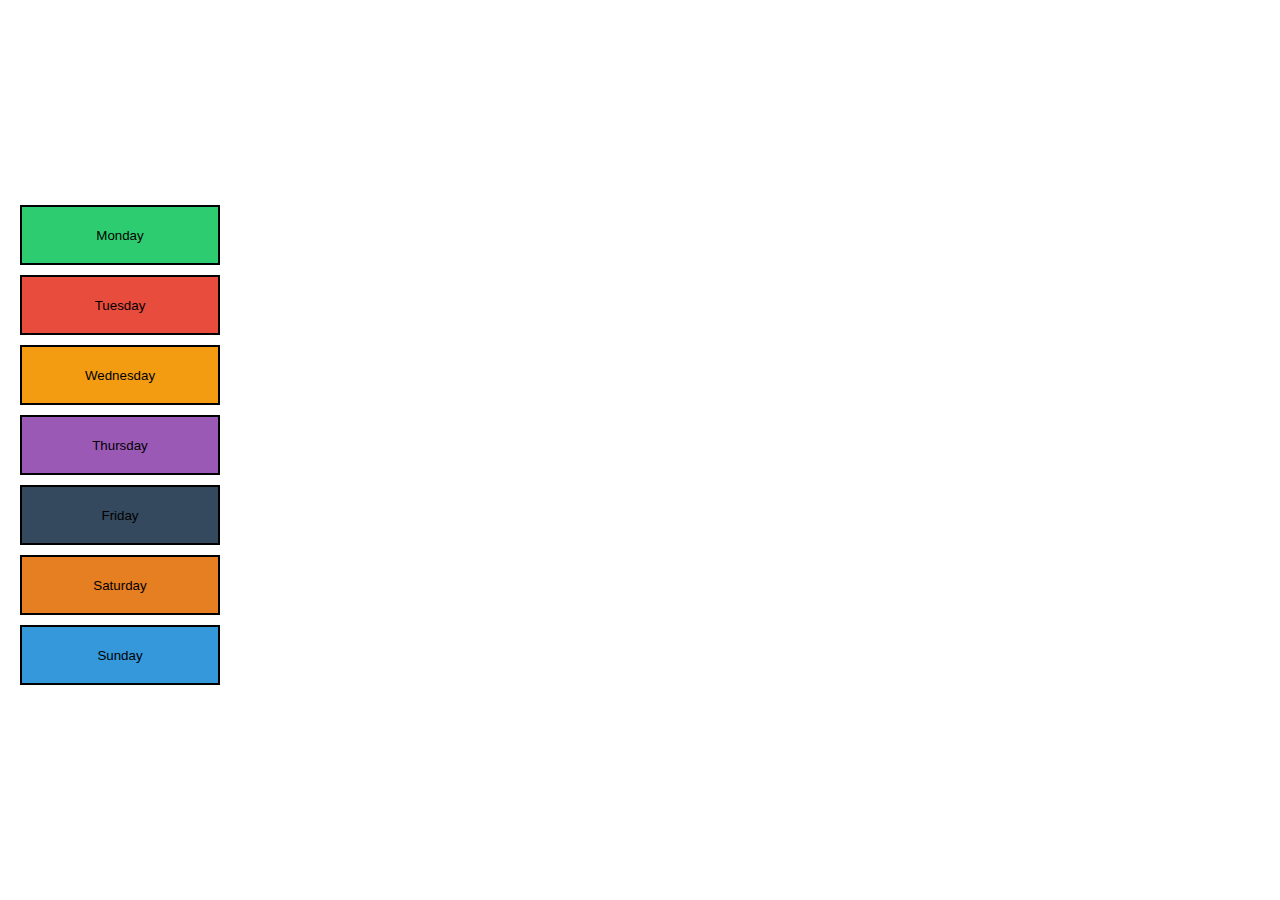
<file: S2-Technical/index.html>
<html lang="en">
<head>
    <meta charset="UTF-8">
    <meta name="viewport" content="width=device-width, initial-scale=1.0">
    <link rel="stylesheet" href="styles.css">
    <title>S2-Techinical</title>
</head>
<body>

    <div class="button-container">
        <button id="btnMonday" onclick="showLargeBox('Monday')">Monday</button>
        <button id="btnTuesday" onclick="showLargeBox('Tuesday')">Tuesday</button>
        <button id="btnWednesday" onclick="showLargeBox('Wednesday')">Wednesday</button>
        <button id="btnThursday" onclick="showLargeBox('Thursday')">Thursday</button>
        <button id="btnFriday" onclick="showLargeBox('Friday')">Friday</button>
        <button id="btnSaturday" onclick="showLargeBox('Saturday')">Saturday</button>
        <button id="btnSunday" onclick="showLargeBox('Sunday')">Sunday</button>
    </div>

    <script src="script.js"></script>
</body>
</html>
</file>
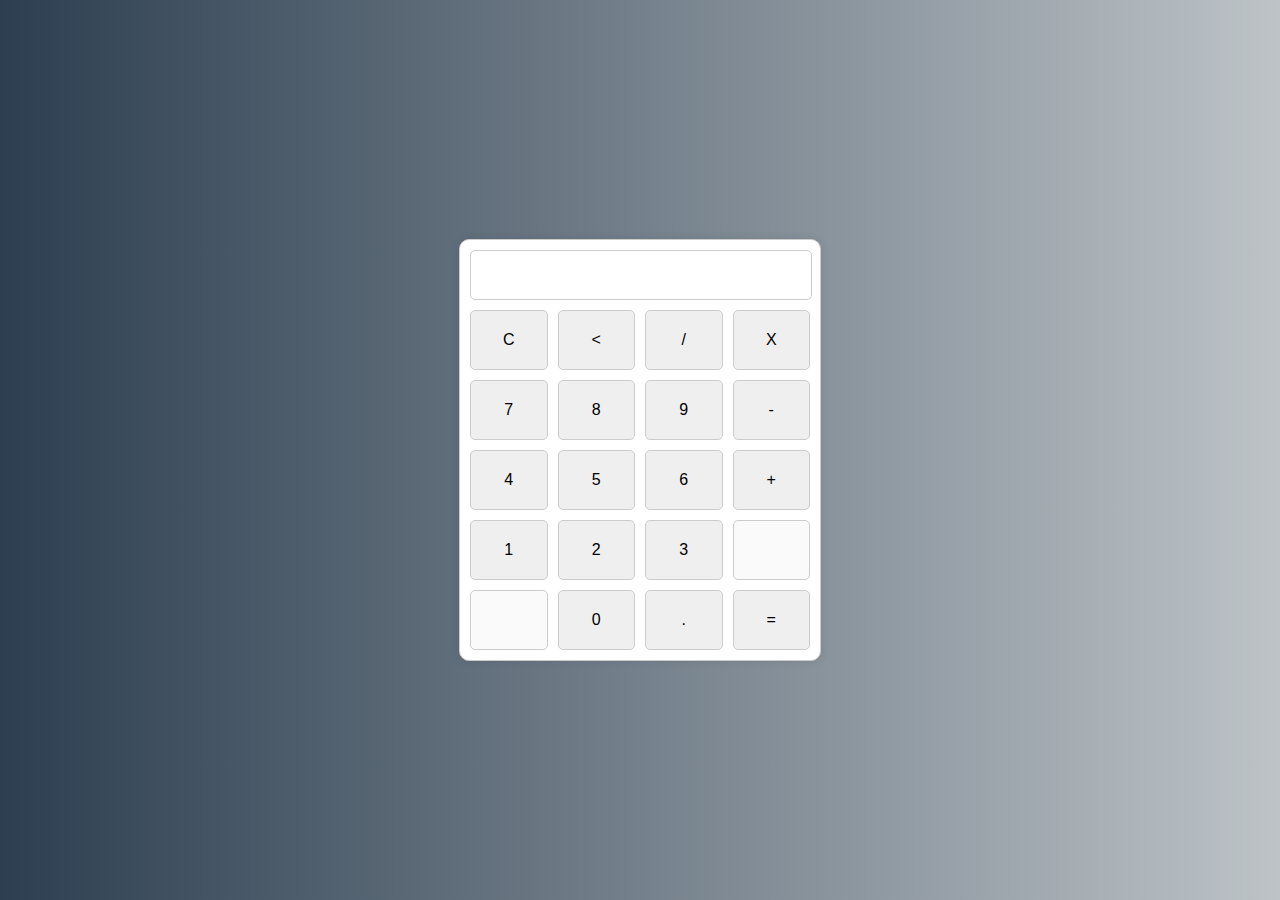
<file: S3-Technical/index.html>
<!DOCTYPE html>
<html lang="en">
<head>
    <meta charset="UTF-8">
    <meta name="viewport" content="width=device-width, initial-scale=1.0">
    <link rel="stylesheet" href="styles.css">
    <title>S3-Technical</title>
</head>
<body>

<div class="calculator">
    <input type="text" id="display" readonly>
    <div class="buttons">
        <button onclick="clearDisplay()">C</button>
        <button onclick="appendToDisplay('<')">&#60;</button>
        <button onclick="appendToDisplay('/')">/</button>
        <button onclick="appendToDisplay('*')">X</button>
        <button onclick="appendToDisplay('7')">7</button>
        <button onclick="appendToDisplay('8')">8</button>
        <button onclick="appendToDisplay('9')">9</button>
        <button onclick="appendToDisplay('-')">-</button>
        <button onclick="appendToDisplay('4')">4</button>
        <button onclick="appendToDisplay('5')">5</button>
        <button onclick="appendToDisplay('6')">6</button>
        <button onclick="appendToDisplay('+')">+</button>
        <button onclick="appendToDisplay('1')">1</button>
        <button onclick="appendToDisplay('2')">2</button>
        <button onclick="appendToDisplay('3')">3</button>
        <button disabled> </button>
        <button disabled> </button>
        <button onclick="appendToDisplay('0')">0</button>
        <button onclick="appendToDisplay('.')">.</button>
        <button onclick="calculateResult()">=</button>
    </div>
</div>

<script src="script.js"></script>
</body>
</html>
</file>
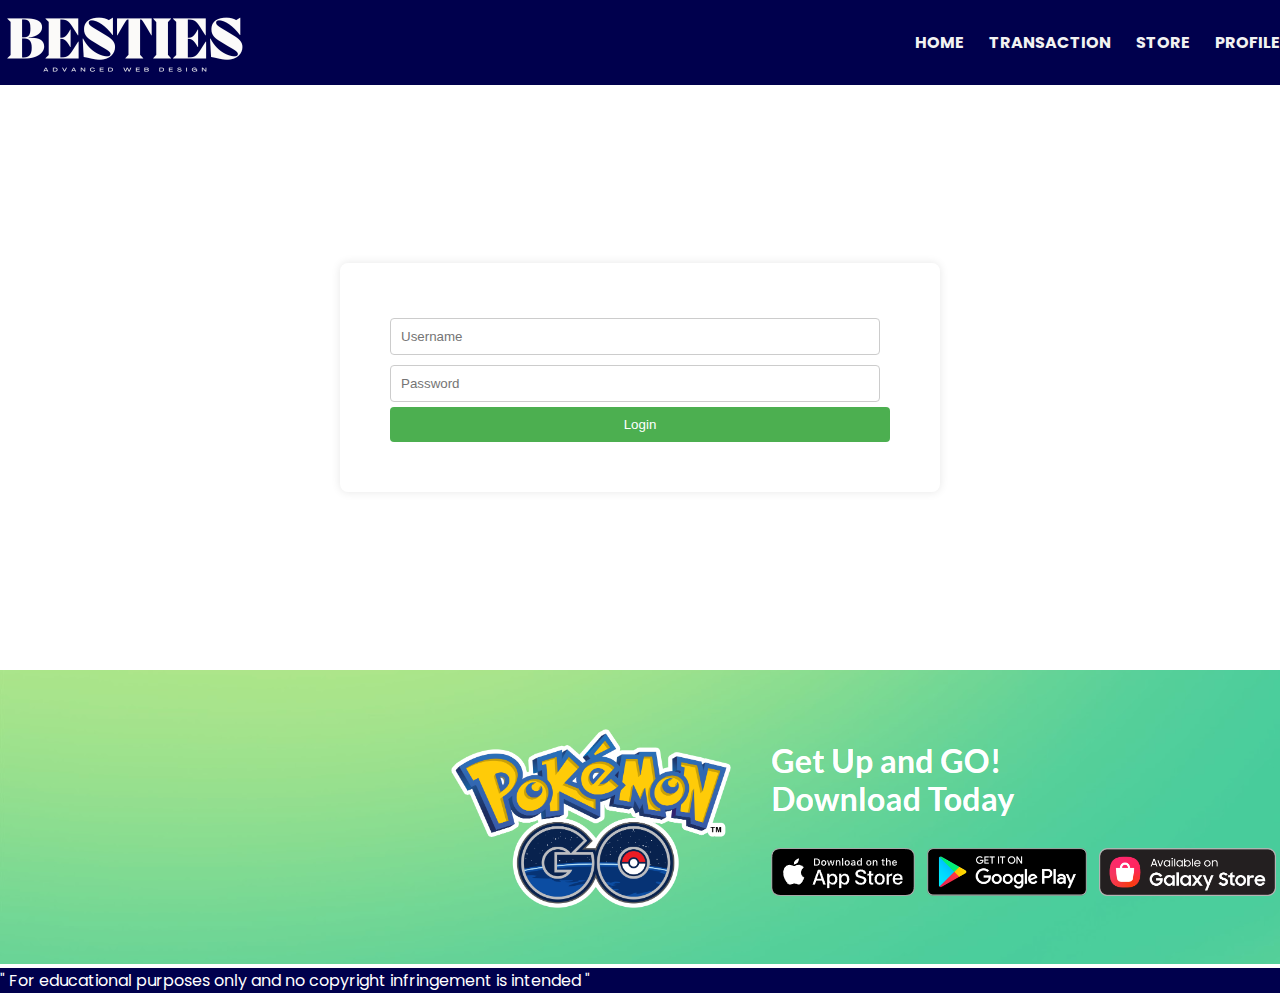
<file: Final AWD Project/login.html>
<!DOCTYPE html>
<html lang="en">
  <head>
    <title>Pokemon Go</title>
    <!-- Required meta tags -->
    <meta charset="utf-8" />
    <meta
      name="viewport"
      content="width=device-width, initial-scale=1, shrink-to-fit=no"
    />

    <!-- Bootstrap CSS v5.2.1 -->
    <link
      href="https://cdn.jsdelivr.net/npm/bootstrap@5.3.2/dist/css/bootstrap.min.css"
      rel="stylesheet"
      integrity="sha384-T3c6CoIi6uLrA9TneNEoa7RxnatzjcDSCmG1MXxSR1GAsXEV/Dwwykc2MPK8M2HN"
      crossorigin="anonymous"
    />
    <link
      href="https://fonts.googleapis.com/css2?family=Poppins:wght@400;700&display=swap"
      rel="stylesheet"
    />
    <link rel="shortcut icon" href="./assets/images/favicon.png" type="png" />
    <link rel="stylesheet" href="./assets/css/styles.css" />
    <link rel="stylesheet" href="./assets/css/login.css" />
  </head>

  <body>
    <header>
      <div class="off-screen-menu container">
        <img class="hide-sm" src="./assets/images/yoko.png" alt="" />
        <ul>
          <li><a href="index.html">Home</a></li>
          <li><a href="transaction.html">Transaction</a></li>
          <li><a href="store.html">Store</a></li>
          <li><a href="profile.html">Profile</a></li>
        </ul>
      </div>
      <nav>
        <img class="hide-l" src="./assets/images/yoko.png" alt="" />
        <div class="ham-menu">
          <span></span>
          <span></span>
          <span></span>
        </div>
      </nav>
    </header>
    <main>
      <form id="loginForm">
        <input
          type="text"
          id="username"
          placeholder="Username"
          required
        /><br />
        <input
          type="password"
          id="password"
          placeholder="Password"
          required
        /><br />
        <input type="submit" value="Login" />
      </form>
    </main>
    <div class="download-img container">
      <img src="./assets/images/download.png" class="img-fluid" alt="..." />
    </div>
    <footer class="mt-2">
      <section class="footer_title text-center p-2">
        <p>
          " For educational purposes only and no copyright infringement is
          intended "
        </p>
      </section>
    </footer>
    <!-- Bootstrap JavaScript Libraries -->
    <script
      src="https://cdn.jsdelivr.net/npm/@popperjs/core@2.11.8/dist/umd/popper.min.js"
      integrity="sha384-I7E8VVD/ismYTF4hNIPjVp/Zjvgyol6VFvRkX/vR+Vc4jQkC+hVqc2pM8ODewa9r"
      crossorigin="anonymous"
    ></script>

    <script
      src="https://cdn.jsdelivr.net/npm/bootstrap@5.3.2/dist/js/bootstrap.min.js"
      integrity="sha384-BBtl+eGJRgqQAUMxJ7pMwbEyER4l1g+O15P+16Ep7Q9Q+zqX6gSbd85u4mG4QzX+"
      crossorigin="anonymous"
    ></script>
    <script src="assets/scripts/script.js"></script>
    <script>
      document
        .getElementById('loginForm')
        .addEventListener('submit', function (event) {
          event.preventDefault();
          const username = document.getElementById('username').value;
          const password = document.getElementById('password').value;

          // Retrieve stored user data from localStorage
          const storedUserData = JSON.parse(localStorage.getItem('userData'));

          if (storedUserData) {
            // Check if the entered username and password match with stored data
            if (
              username === storedUserData.username &&
              password === storedUserData.password
            ) {
              alert('Login successful!');
              // Redirect user to another page after successful login
              window.location.href = 'profileLogin.html';
            } else {
              alert('Incorrect username or password. Please try again.');
            }
          } else {
            alert('No user data found. Please register first.');
          }
        });
    </script>
  </body>
</html>
</file>
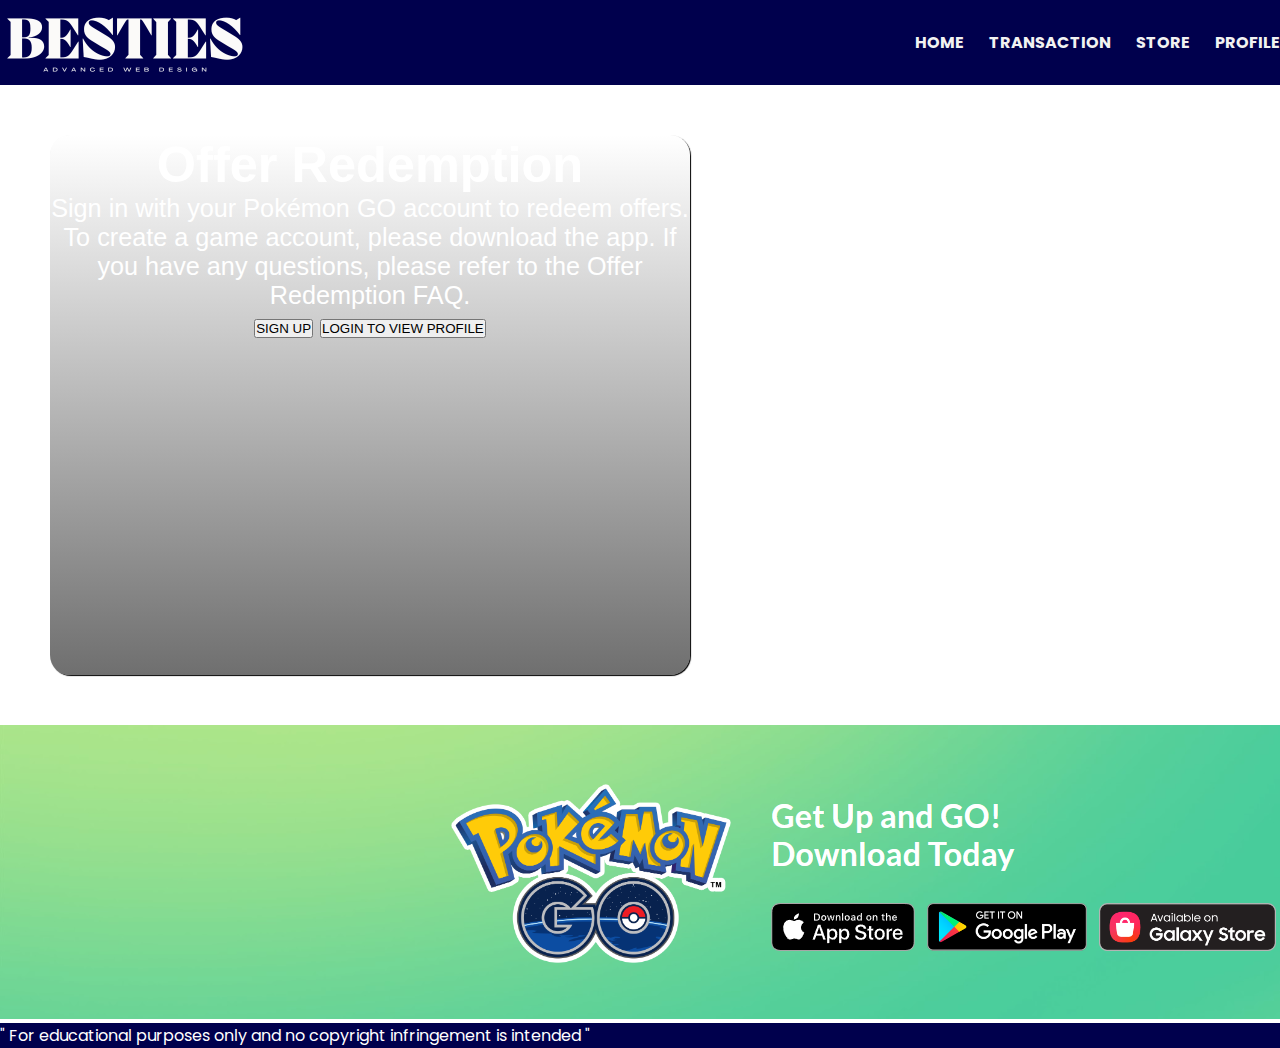
<file: Final AWD Project/profile.html>
<!DOCTYPE html>
<html lang="en">
  <head>
    <title>Pokemon Go</title>
    <!-- Required meta tags -->
    <meta charset="utf-8" />
    <meta
      name="viewport"
      content="width=device-width, initial-scale=1, shrink-to-fit=no"
    />

    <!-- Bootstrap CSS v5.2.1 -->
    <link
      href="https://cdn.jsdelivr.net/npm/bootstrap@5.3.2/dist/css/bootstrap.min.css"
      rel="stylesheet"
      integrity="sha384-T3c6CoIi6uLrA9TneNEoa7RxnatzjcDSCmG1MXxSR1GAsXEV/Dwwykc2MPK8M2HN"
      crossorigin="anonymous"
    />
    <link
      href="https://fonts.googleapis.com/css2?family=Poppins:wght@400;700&display=swap"
      rel="stylesheet"
    />
    <link rel="shortcut icon" href="./assets/images/favicon.png" type="png" />
    <link rel="stylesheet" href="./assets/css/styles.css" />
    <link rel="stylesheet" href="./assets/css/profile.css" />
  </head>

  <body>
    <header>
      <div class="off-screen-menu container">
        <img class="hide-sm" src="./assets/images/yoko.png" alt="" />
        <ul>
          <li><a href="index.html">Home</a></li>
          <li><a href="transaction.html">Transaction</a></li>
          <li><a href="store.html">Store</a></li>
          <li><a href="profile.html">Profile</a></li>
        </ul>
      </div>
      <nav>
        <img class="hide-l" src="./assets/images/yoko.png" alt="" />
        <div class="ham-menu">
          <span></span>
          <span></span>
          <span></span>
        </div>
      </nav>
    </header>
    <main
      class="container d-flex justify-content-center align-items-center flex-column"
    >
      <h1 class="text-center">Offer Redemption</h1>
      <div class="msg_txt">
        <p>
          Sign in with your Pokémon GO account to redeem offers. To create a
          game account, please download the app. If you have any questions,
          please refer to the Offer Redemption FAQ.
        </p>
      </div>

      <div class="d-flex gap-2 buttons">
        <a href="signup.html"
          ><button type="button" name="" id="" class="btn btn-success">
            SIGN UP
          </button></a
        >
        <a href="login.html">
          <button type="button" name="" id="" class="btn btn-outline-primary">
            LOGIN TO VIEW PROFILE
          </button></a
        >
      </div>
    </main>
    <div class="download-img container">
      <img src="./assets/images/download.png" class="img-fluid" alt="..." />
    </div>
    <footer class="mt-2">
      <section class="footer_title text-center p-2">
        <p>
          " For educational purposes only and no copyright infringement is
          intended "
        </p>
      </section>
    </footer>
    <!-- Bootstrap JavaScript Libraries -->
    <script
      src="https://cdn.jsdelivr.net/npm/@popperjs/core@2.11.8/dist/umd/popper.min.js"
      integrity="sha384-I7E8VVD/ismYTF4hNIPjVp/Zjvgyol6VFvRkX/vR+Vc4jQkC+hVqc2pM8ODewa9r"
      crossorigin="anonymous"
    ></script>

    <script
      src="https://cdn.jsdelivr.net/npm/bootstrap@5.3.2/dist/js/bootstrap.min.js"
      integrity="sha384-BBtl+eGJRgqQAUMxJ7pMwbEyER4l1g+O15P+16Ep7Q9Q+zqX6gSbd85u4mG4QzX+"
      crossorigin="anonymous"
    ></script>
    <script src="assets/scripts/script.js"></script>
  </body>
</html>
</file>
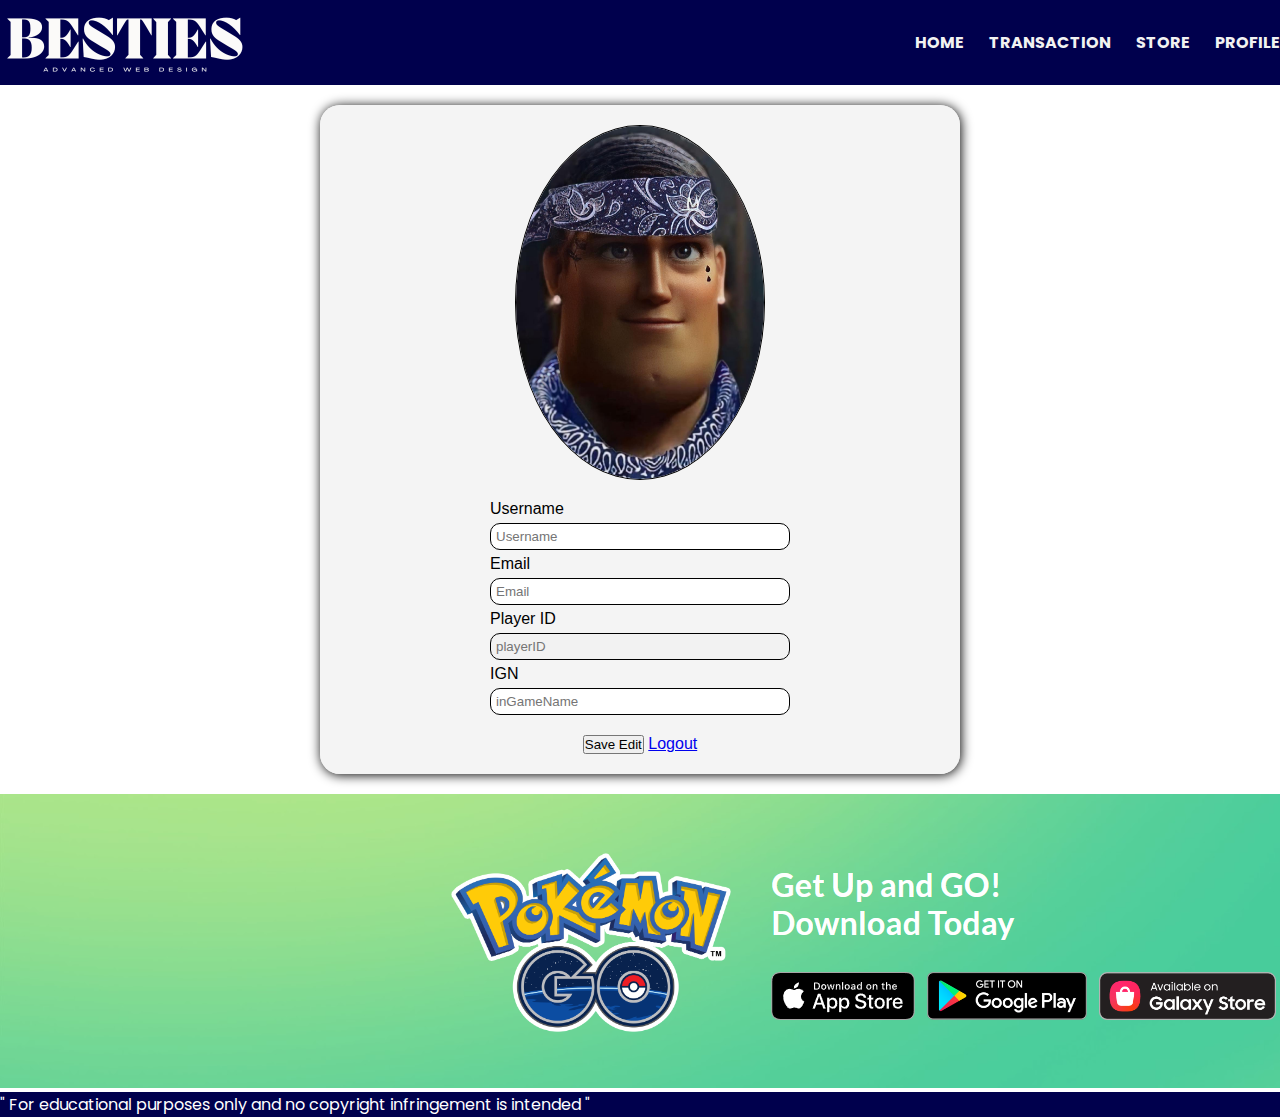
<file: Final AWD Project/profileLogin.html>
<!DOCTYPE html>
<html lang="en">
  <head>
    <title>Pokemon Go</title>
    <!-- Required meta tags -->
    <meta charset="utf-8" />
    <meta
      name="viewport"
      content="width=device-width, initial-scale=1, shrink-to-fit=no"
    />

    <!-- Bootstrap CSS v5.2.1 -->
    <link
      href="https://cdn.jsdelivr.net/npm/bootstrap@5.3.2/dist/css/bootstrap.min.css"
      rel="stylesheet"
      integrity="sha384-T3c6CoIi6uLrA9TneNEoa7RxnatzjcDSCmG1MXxSR1GAsXEV/Dwwykc2MPK8M2HN"
      crossorigin="anonymous"
    />
    <link
      href="https://fonts.googleapis.com/css2?family=Poppins:wght@400;700&display=swap"
      rel="stylesheet"
    />
    <link rel="shortcut icon" href="./assets/images/favicon.png" type="png" />
    <link rel="stylesheet" href="./assets/css/styles.css" />
    <link rel="stylesheet" href="./assets/css/profile.css" />
  </head>

  <body>
    <header>
      <div class="off-screen-menu container">
        <img class="hide-sm" src="./assets/images/yoko.png" alt="" />
        <ul>
          <li><a href="index.html">Home</a></li>
          <li><a href="transaction.html">Transaction</a></li>
          <li><a href="store.html">Store</a></li>
          <li><a href="profile.html">Profile</a></li>
        </ul>
      </div>
      <nav>
        <img class="hide-l" src="./assets/images/yoko.png" alt="" />
        <div class="ham-menu">
          <span></span>
          <span></span>
          <span></span>
        </div>
      </nav>
    </header>
    <section class="main-content">
      <img src="./assets/images/profilePic.jpg" alt="" class="img-fluid" />
      <div class="inputText">
        <label class="text-center fw-bold" for="username">Username</label>
        <input
          type="text"
          name="username"
          id="username"
          placeholder="Username"
        />
        <label class="text-center fw-bold" for="Email">Email</label>
        <input type="email" name="email" id="email" placeholder="Email" />
        <label class="text-center fw-bold" for="Player ID">Player ID</label>
        <input
          type="text"
          name="name"
          id="playerID"
          placeholder="playerID"
          disabled
        />
        <label class="text-center fw-bold" for="IGN">IGN</label>
        <input
          type="text"
          name="name"
          id="inGameName"
          placeholder="inGameName"
        />
      </div>
      <div class="buttonAction">
        <button id="saveBtn" class="btn btn-success">Save Edit</button>
        <a class="btn btn-danger" href="profile.html" role="button">Logout</a>
      </div>
    </section>
    <div class="download-img container">
      <img src="./assets/images/download.png" class="img-fluid" alt="..." />
    </div>
    <footer class="mt-2">
      <section class="footer_title text-center p-2">
        <p>
          " For educational purposes only and no copyright infringement is
          intended "
        </p>
      </section>
    </footer>
    <!-- Bootstrap JavaScript Libraries -->
    <script
      src="https://cdn.jsdelivr.net/npm/@popperjs/core@2.11.8/dist/umd/popper.min.js"
      integrity="sha384-I7E8VVD/ismYTF4hNIPjVp/Zjvgyol6VFvRkX/vR+Vc4jQkC+hVqc2pM8ODewa9r"
      crossorigin="anonymous"
    ></script>

    <script
      src="https://cdn.jsdelivr.net/npm/bootstrap@5.3.2/dist/js/bootstrap.min.js"
      integrity="sha384-BBtl+eGJRgqQAUMxJ7pMwbEyER4l1g+O15P+16Ep7Q9Q+zqX6gSbd85u4mG4QzX+"
      crossorigin="anonymous"
    ></script>
    <script src="assets/scripts/script.js"></script>
    <script>
      function retrieveUserData() {
        const userData = JSON.parse(localStorage.getItem('userData'));
        if (userData) {
          document.getElementById('username').value = userData.username;
          document.getElementById('email').value = userData.email;

          document.getElementById('inGameName').value = userData.inGameName;
          document.getElementById('playerID').value = userData.playerID;
        }
      }

      // Call the function to retrieve saved data when the page loads
      window.onload = retrieveUserData;
    </script>
  </body>
</html>
</file>
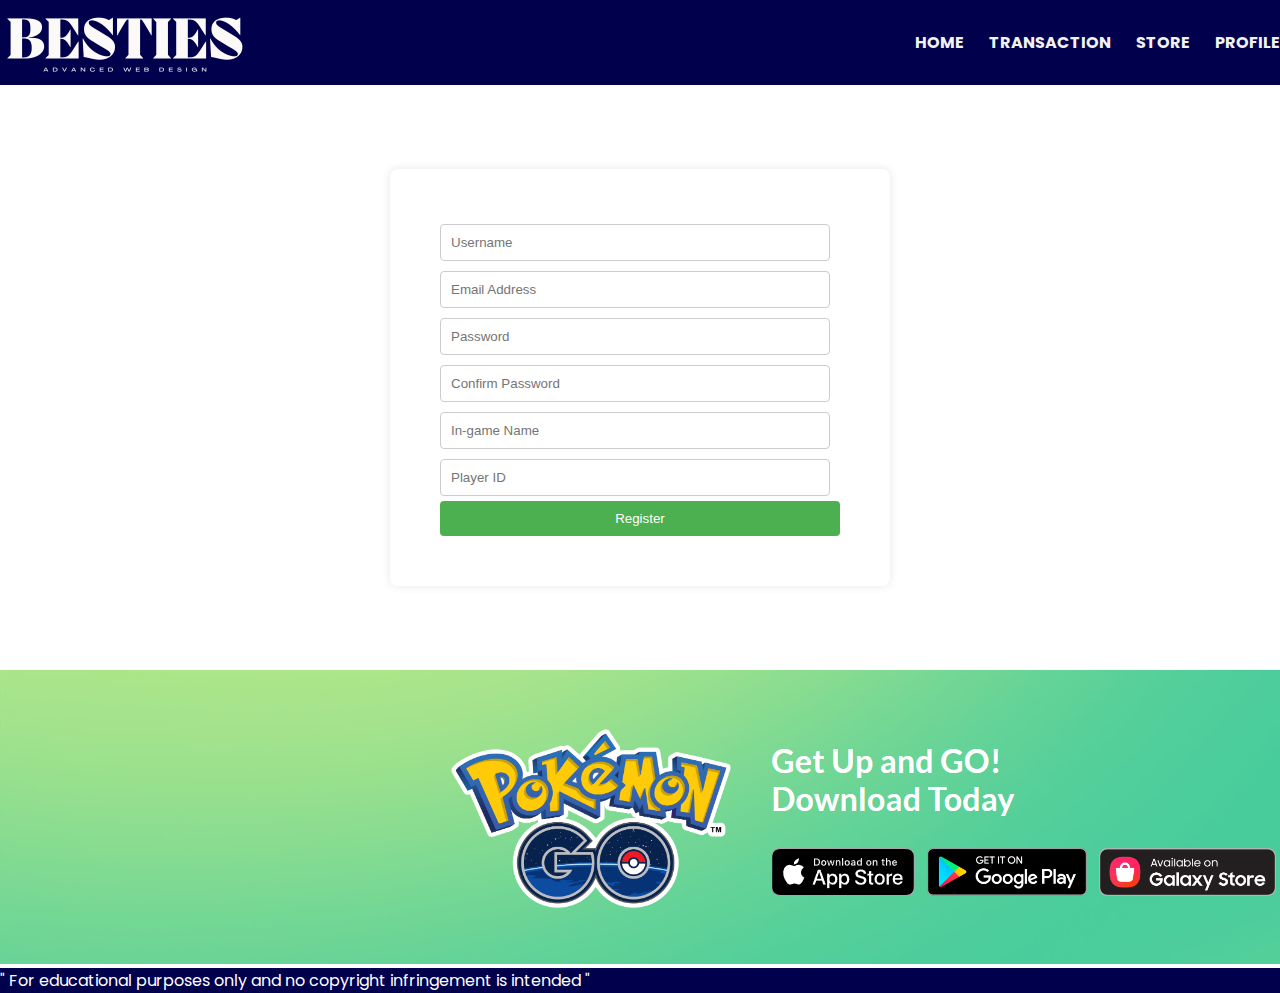
<file: Final AWD Project/signup.html>
<!DOCTYPE html>
<html lang="en">
  <head>
    <title>Pokemon Go</title>
    <!-- Required meta tags -->
    <meta charset="utf-8" />
    <meta
      name="viewport"
      content="width=device-width, initial-scale=1, shrink-to-fit=no"
    />

    <!-- Bootstrap CSS v5.2.1 -->
    <link
      href="https://cdn.jsdelivr.net/npm/bootstrap@5.3.2/dist/css/bootstrap.min.css"
      rel="stylesheet"
      integrity="sha384-T3c6CoIi6uLrA9TneNEoa7RxnatzjcDSCmG1MXxSR1GAsXEV/Dwwykc2MPK8M2HN"
      crossorigin="anonymous"
    />
    <link
      href="https://fonts.googleapis.com/css2?family=Poppins:wght@400;700&display=swap"
      rel="stylesheet"
    />
    <link rel="shortcut icon" href="./assets/images/favicon.png" type="png" />
    <link rel="stylesheet" href="./assets/css/styles.css" />
    <link rel="stylesheet" href="./assets/css/signup.css" />
  </head>

  <body>
    <header>
      <div class="off-screen-menu container">
        <img class="hide-sm" src="./assets/images/yoko.png" alt="" />
        <ul>
          <li><a href="index.html">Home</a></li>
          <li><a href="transaction.html">Transaction</a></li>
          <li><a href="store.html">Store</a></li>
          <li><a href="profile.html">Profile</a></li>
        </ul>
      </div>
      <nav>
        <img class="hide-l" src="./assets/images/yoko.png" alt="" />
        <div class="ham-menu">
          <span></span>
          <span></span>
          <span></span>
        </div>
      </nav>
    </header>
    <main>
      <form id="registrationForm">
        <input
          type="text"
          id="username"
          placeholder="Username"
          required
        /><br />
        <input
          type="email"
          id="email"
          placeholder="Email Address"
          required
        /><br />
        <input
          type="password"
          id="password"
          placeholder="Password"
          required
        /><br />
        <input
          type="password"
          id="cpassword"
          placeholder="Confirm Password"
          required
        /><br />
        <input
          type="text"
          id="inGameName"
          placeholder="In-game Name"
          required
        /><br />
        <input type="text" id="playerID" placeholder="Player ID" readonly />
        <br />
        <input type="submit" value="Register" />
      </form>
    </main>
    <div class="download-img container">
      <img src="./assets/images/download.png" class="img-fluid" alt="..." />
    </div>
    <footer class="mt-2">
      <section class="footer_title text-center p-2">
        <p>
          " For educational purposes only and no copyright infringement is
          intended "
        </p>
      </section>
    </footer>
    <!-- Bootstrap JavaScript Libraries -->
    <script
      src="https://cdn.jsdelivr.net/npm/@popperjs/core@2.11.8/dist/umd/popper.min.js"
      integrity="sha384-I7E8VVD/ismYTF4hNIPjVp/Zjvgyol6VFvRkX/vR+Vc4jQkC+hVqc2pM8ODewa9r"
      crossorigin="anonymous"
    ></script>

    <script
      src="https://cdn.jsdelivr.net/npm/bootstrap@5.3.2/dist/js/bootstrap.min.js"
      integrity="sha384-BBtl+eGJRgqQAUMxJ7pMwbEyER4l1g+O15P+16Ep7Q9Q+zqX6gSbd85u4mG4QzX+"
      crossorigin="anonymous"
    ></script>
    <script src="assets/scripts/script.js"></script>

    <script>
      function generatePlayerID() {
        const randomNumber = () =>
          Math.floor(Math.random() * 10000)
            .toString()
            .padStart(4, '0');
        return `${randomNumber()} ${randomNumber()} ${randomNumber()}`;
      }

      document
        .getElementById('registrationForm')
        .addEventListener('submit', function (event) {
          const username = document.getElementById('username').value;
          const email = document.getElementById('email').value;
          const password = document.getElementById('password').value;
          const inGameName = document.getElementById('inGameName').value;
          const playerID = generatePlayerID();

          // Save data to localStorage
          const userData = {
            username: username,
            email: email,
            password: password,
            inGameName: inGameName,
            playerID: playerID,
          };
          localStorage.setItem('userData', JSON.stringify(userData));

          //You can also redirect the user to another page after registration
          // window.location.href = 'signup.html';
        });

      // Function to retrieve saved data from localStorage
      function retrieveUserData() {
        const userData = JSON.parse(localStorage.getItem('userData'));
        if (userData) {
          document.getElementById('username').value = userData.username;
          document.getElementById('email').value = userData.email;
          document.getElementById('password').value = userData.password;
          document.getElementById('inGameName').value = userData.inGameName;
          document.getElementById('playerID').value = userData.playerID;

          document.getElementById('username').value = '';
          document.getElementById('email').value = '';
          document.getElementById('password').value = '';
          document.getElementById('inGameName').value = '';
        }
      }

      // // Call the function to retrieve saved data when the page loads

      window.onload = retrieveUserData;
      // console.log(playerID.value);
    </script>
  </body>
</html>
</file>
<file: S2-Technical/styles.css>
body {
    margin: 0;
    font-family: 'Arial', sans-serif;
    display: flex;
    align-items: center;
    height: 100vh; 
}

.button-container {
    display: flex;
    flex-direction: column;
    align-items: center; 
    padding: 20px;
}

button {
    width: 200px;
    height: 60px;
    padding: 10px;
    margin-bottom: 10px;
    border: 2px solid black;
    cursor: pointer;
    transition: all 0.3s ease;
}

#btnSunday { background-color: #3498db; }
#btnMonday { background-color: #2ecc71; }
#btnTuesday { background-color: #e74c3c; }
#btnWednesday { background-color: #f39c12; }
#btnThursday { background-color: #9b59b6; }
#btnFriday { background-color: #34495e; }
#btnSaturday { background-color: #e67e22; }

button:hover {
    transform: scale(1.2);
}

.Box {
    position: fixed;
    width: 400px;
    height: 400px;
    border: 1px solid #ccc;
    opacity: 0;
    transition: all 0.5s ease;
    right: 20px;

    animation-name: dropDown;
    animation-duration: 0.5s;
    animation-timing-function: ease-out;
}

@keyframes dropDown {
    0% {
        opacity: 0;
        transform: translateY(-100%);
    }
    100% {
        opacity: 1;
        transform: translateY(0);
    }
}
</file>
<file: S3-Technical/styles.css>
body {
    display: flex;
    justify-content: center;
    align-items: center;
    height: 100vh;
    margin: 0;
    background: linear-gradient(to right, #2c3e50, #bdc3c7); 
}

.calculator {
    width: 340px; 
    background-color: #fff;
    border: 1px solid #ccc;
    border-radius: 10px;
    box-shadow: 0 0 10px rgba(0, 0, 0, 0.1);
    padding: 10px;
}

#display {
    width: calc(100% - 20px); 
    margin-bottom: 10px;
    padding: 10px;
    font-size: 24px; 
    font-weight: bold; 
    border: 1px solid #ccc;
    border-radius: 5px;
}

.buttons {
    display: grid;
    grid-template-columns: repeat(4, 1fr);
    grid-template-rows: repeat(5, 1fr);
    gap: 10px;
}

button {
    width: 100%;
    padding: 20px;
    font-size: 16px;
    cursor: pointer;
    border: 1px solid #ccc;
    border-radius: 5px;
    transition: background-color 0.3s, color 0.3s, transform 0.3s;
}

button:not([disabled]):hover {
    background-color: #34495e; 
    color: white;
    transform: scale(1.1);
}
</file>
<file: Final AWD Project/assets/css/styles.css>
/*  */
/* background-color: #2e4799; */
/* background-color: #2e4799; Change to the desired highlight color */
/* background-color: #752626; Set background color for the container */
/* background-color: #99ba36; Set background color for the container */
/* styles.css

*/
* {
  margin: 0;
  padding: 0;
  box-sizing: border-box;
}

body {
  font-family: Arial, sans-serif;
  background-image: url('https://www.itl.cat/pngfile/big/293-2935591_hoenn-pokemon-go-4k-hd-games-4k-wallpaper.jpg');
  background-size: cover;
  background-repeat: no-repeat;
  background-position: center;
  object-fit: cover;
  width: 100%;
}

.off-screen-menu {
  color: #f2f2f2;
  display: flex;
  align-items: center;
  text-align: center;
  justify-content: space-between;
}
.off-screen-menu ul {
  display: flex;
  gap: 25px;
  text-transform: uppercase;
  font-family: 'poppins';
  font-weight: 700;
  list-style-type: none;
  margin-bottom: 0;
}

.off-screen-menu ul a {
  text-decoration: none;
  color: #f2f2f2;
  transition: all 0.5s ease;
}
.off-screen-menu ul a:hover {
  color: #00ff2a;
  border-bottom: 1px solid #fff;
}

.off-screen-menu.active {
  right: 0;
}
header {
  background-color: #00004d;
}

.off-screen-menu img {
  width: 250px;
}
nav img {
  width: 150px;
}
.footer_title {
  background-color: #00004d;
  color: #fff;
  font-family: 'poppins';
}
.footer_title p {
  margin-bottom: 0 !important;
}
.hide-l {
  display: none;
}

@media screen and (max-width: 768px) {
  nav {
    padding: 2rem;
    display: flex;
    align-items: center;
    justify-content: center;
  }
  .hide-sm {
    display: none;
  }
  .hide-l {
    display: block;
  }

  .off-screen-menu ul {
    flex-direction: column;
  }
  .off-screen-menu {
    background-color: #00004d;
    height: 100vh;
    width: 100%;
    max-width: 450px;
    position: fixed;
    top: 0;
    right: -450px;
    display: flex;
    align-items: center;
    justify-content: center;
    text-align: center;
    font-size: 1rem;
    color: #f2f2f2;
    font-family: 'Poppins', sans-serif;
    text-transform: uppercase;
    transition: all 0.3s ease;
    z-index: 1;
  }
  .ham-menu {
    height: 50px;
    width: 50px;
    margin-left: auto;
    position: relative;
    z-index: 1;
  }

  .ham-menu span {
    height: 5px;
    width: 100%;
    background-color: #6f86ff;
    border-radius: 25px;
    position: absolute;
    top: 50%;
    left: 50%;
    transform: translate(-50%, -50%);
    transition: 0.3s ease;
  }

  .ham-menu span:nth-child(1) {
    top: 25%;
  }

  .ham-menu span:nth-child(3) {
    top: 75%;
  }

  .ham-menu.active span:nth-child(1) {
    top: 50%;
    transform: translate(-50%, -50%) rotate(45deg);
  }
  .ham-menu.active span:nth-child(2) {
    opacity: 0;
  }

  .ham-menu.active span:nth-child(3) {
    top: 50%;
    transform: translate(-50%, -50%) rotate(-45deg);
  }
  .cartContainer {
    flex-direction: column;
  }
}

/* main */

main section.main-hero {
  border-radius: 20px;
  margin-top: 15px;
  height: 350px;
  background-image: linear-gradient(
      rgba(5, 5, 5, 0.173),
      rgba(17, 17, 17, 0.756)
    ),
    url(/assets/images/pokemongo1.jpg);
  background-position: center;
  background-size: cover;
  background-repeat: no-repeat;
  object-fit: contain;
  display: flex;
  box-shadow: 1px 1px 1px #000;
}

main section.main-hero p {
  align-self: self-end;
  color: #f2f2f2;
  font-family: 'Poppins', sans-serif;
  font-size: 1.289rem;
  font-weight: bold;
}

main section.card-body {
  border-radius: 20px;
  margin-top: 15px;
  height: 350px;
  background-image: linear-gradient(
      rgba(5, 5, 5, 0.173),
      rgba(17, 17, 17, 0.756)
    ),
    url(/assets/images/pokemongo2.jpg);
  background-position: center;
  background-size: cover;
  background-repeat: no-repeat;
  object-fit: contain;
  display: flex;
  flex-direction: column;
  justify-content: end;
  padding: 1rem;
  box-shadow: 1px 1px 1px #000;
}
main section.card-body p,
main section.pokecoins p {
  color: #f2f2f2;
  font-family: 'Poppins', sans-serif;
  font-size: 1.289rem;
  font-weight: bold;
}
/* item boxes */
main section.item_b1 {
  background-image: linear-gradient(
      rgba(5, 5, 5, 0.173),
      rgba(17, 17, 17, 0.756)
    ),
    url(/assets/images/box_1.png);
}
main section.item_b2 {
  background-image: linear-gradient(
      rgba(5, 5, 5, 0.173),
      rgba(17, 17, 17, 0.756)
    ),
    url(/assets/images/box_2.png);
}
/* bags */
main section.bag1 {
  background-image: linear-gradient(
      rgba(5, 5, 5, 0.173),
      rgba(17, 17, 17, 0.756)
    ),
    url(/assets/images/bag_1.png);
  object-fit: cover;
  background-size: cover;
}
main section.bag2 {
  background-image: linear-gradient(
      rgba(5, 5, 5, 0.173),
      rgba(17, 17, 17, 0.756)
    ),
    url(/assets/images/bag_2.png);
  object-fit: cover;
  background-size: cover;
}
main section.bag3 {
  background-image: linear-gradient(
      rgba(5, 5, 5, 0.173),
      rgba(17, 17, 17, 0.756)
    ),
    url(/assets/images/bag_3.png);
  object-fit: cover;
  background-size: cover;
}
/* poke coins */

main section.coins_1 {
  background-image: linear-gradient(
      rgba(5, 5, 5, 0.173),
      rgba(17, 17, 17, 0.756)
    ),
    url(/assets/images/coins_1.png);
}
main section.coins_2 {
  background-image: linear-gradient(
      rgba(5, 5, 5, 0.173),
      rgba(17, 17, 17, 0.756)
    ),
    url(/assets/images/coins_2.png);
}
main section.coins_3 {
  background-image: linear-gradient(
      rgba(5, 5, 5, 0.173),
      rgba(17, 17, 17, 0.756)
    ),
    url(/assets/images/coins_3.png);
}

main section.coins_4 {
  background-image: linear-gradient(
      rgba(5, 5, 5, 0.173),
      rgba(17, 17, 17, 0.756)
    ),
    url(/assets/images/coins_4.png);
}
.h1_title {
  color: #ffffff !important;
  text-shadow: 1px 1px 1px #000;
}

@media screen and (min-width: 1023px) and (max-width: 1439px) {
  .poke-coins {
    display: flex;
    gap: 5px;
    padding: 10px;
    margin: 5px;
  }
}

@media screen and (min-width: 1439px) and (max-width: 2560px) {
  .poke-coins,
  .item-boxes {
    display: flex;
    gap: 5px;
    padding: 10px;
    margin: 5px;
  }
}

.btn_cart button > a,
.poke-coins section button > a {
  color: #f2f2f2 !important;
  text-decoration: none;
}

.cartContainer {
}
</file>
<file: Final AWD Project/assets/css/login.css>
main {
  font-family: Arial, sans-serif;
  margin: 0;
  padding: 0;
  display: flex;
  justify-content: center;
  align-items: center;
  height: 65vh;
}
form {
  background-color: #fff;
  padding: 50px;
  border-radius: 8px;
  box-shadow: 0 0 10px rgba(0, 0, 0, 0.1);
  width: 600px;
}
input[type='text'],
input[type='password'] {
  width: calc(100% - 10px);
  padding: 10px;
  margin: 5px 0;
  border: 1px solid #ccc;
  border-radius: 4px;
}
input[type='submit'] {
  width: 100%;
  background-color: #4caf50;
  color: white;
  padding: 10px 0;
  border: none;
  border-radius: 4px;
  cursor: pointer;
}
input[type='submit']:hover {
  background-color: #45a049;
}
</file>
<file: Final AWD Project/assets/css/profile.css>
main {
  width: 50% !important;
  text-align: center;
  font-size: 1.578rem;
  background-image: linear-gradient(#ffffff59, #00000090);
  height: 60vh;
  margin: 50px;
  color: #ffff;
  border-radius: 20px;
  box-shadow: 1px 1px 1px #000;
}
.loginContainer {
  display: flex;
  justify-content: center;
  align-items: center;
}

.loginContainer form {
  display: flex !important;
  align-items: center;
  justify-content: center;
}

@media screen and (max-width: 768px) {
  main {
    width: 90% !important;
    font-size: 1rem;
  }
}
.buttons button > a {
  text-decoration: none;
  color: #f2f2f2;
}

.formSignup {
  display: flex;
  justify-content: center;
  align-items: center;
  flex-direction: column;
  flex: 1;
  width: 100%;
}

.main-content {
  display: flex;
  align-items: center;
  justify-content: center;
  flex-direction: column;
  gap: 20px;
  margin: 20px auto;
  background-color: #f2f2f2d3;
  width: 50%;
  padding: 20px;
  box-shadow: 1px 1px 12px black;
  border-radius: 20px;
}
.main-content img {
  width: 250px;
  border-radius: 50%;
  border: 1px solid black;
}
.inputText {
  display: flex;
  flex-direction: column;
  gap: 5px;
  width: 50%;
}
input {
  padding: 5px;
  border-radius: 10px;
  border: 1px solid black;
}
</file>
<file: Final AWD Project/assets/css/signup.css>
main {
  font-family: Arial, sans-serif;
  margin: 0;
  padding: 0;
  display: flex;
  justify-content: center;
  align-items: center;
  height: 65vh;
}

form {
  background-color: #fff;
  padding: 20px;
  border-radius: 8px;
  box-shadow: 0 0 10px rgba(0, 0, 0, 0.1);
  width: 500px;
  padding: 50px;
}
input[type='text'],
input[type='email'],
input[type='password'] {
  width: calc(100% - 10px);
  padding: 10px;
  margin: 5px 0;
  border: 1px solid #ccc;
  border-radius: 4px;
}
input[type='submit'] {
  width: 100%;
  background-color: #4caf50;
  color: white;
  padding: 10px 0;
  border: none;
  border-radius: 4px;
  cursor: pointer;
}
input[type='submit']:hover {
  background-color: #45a049;
}
</file>
